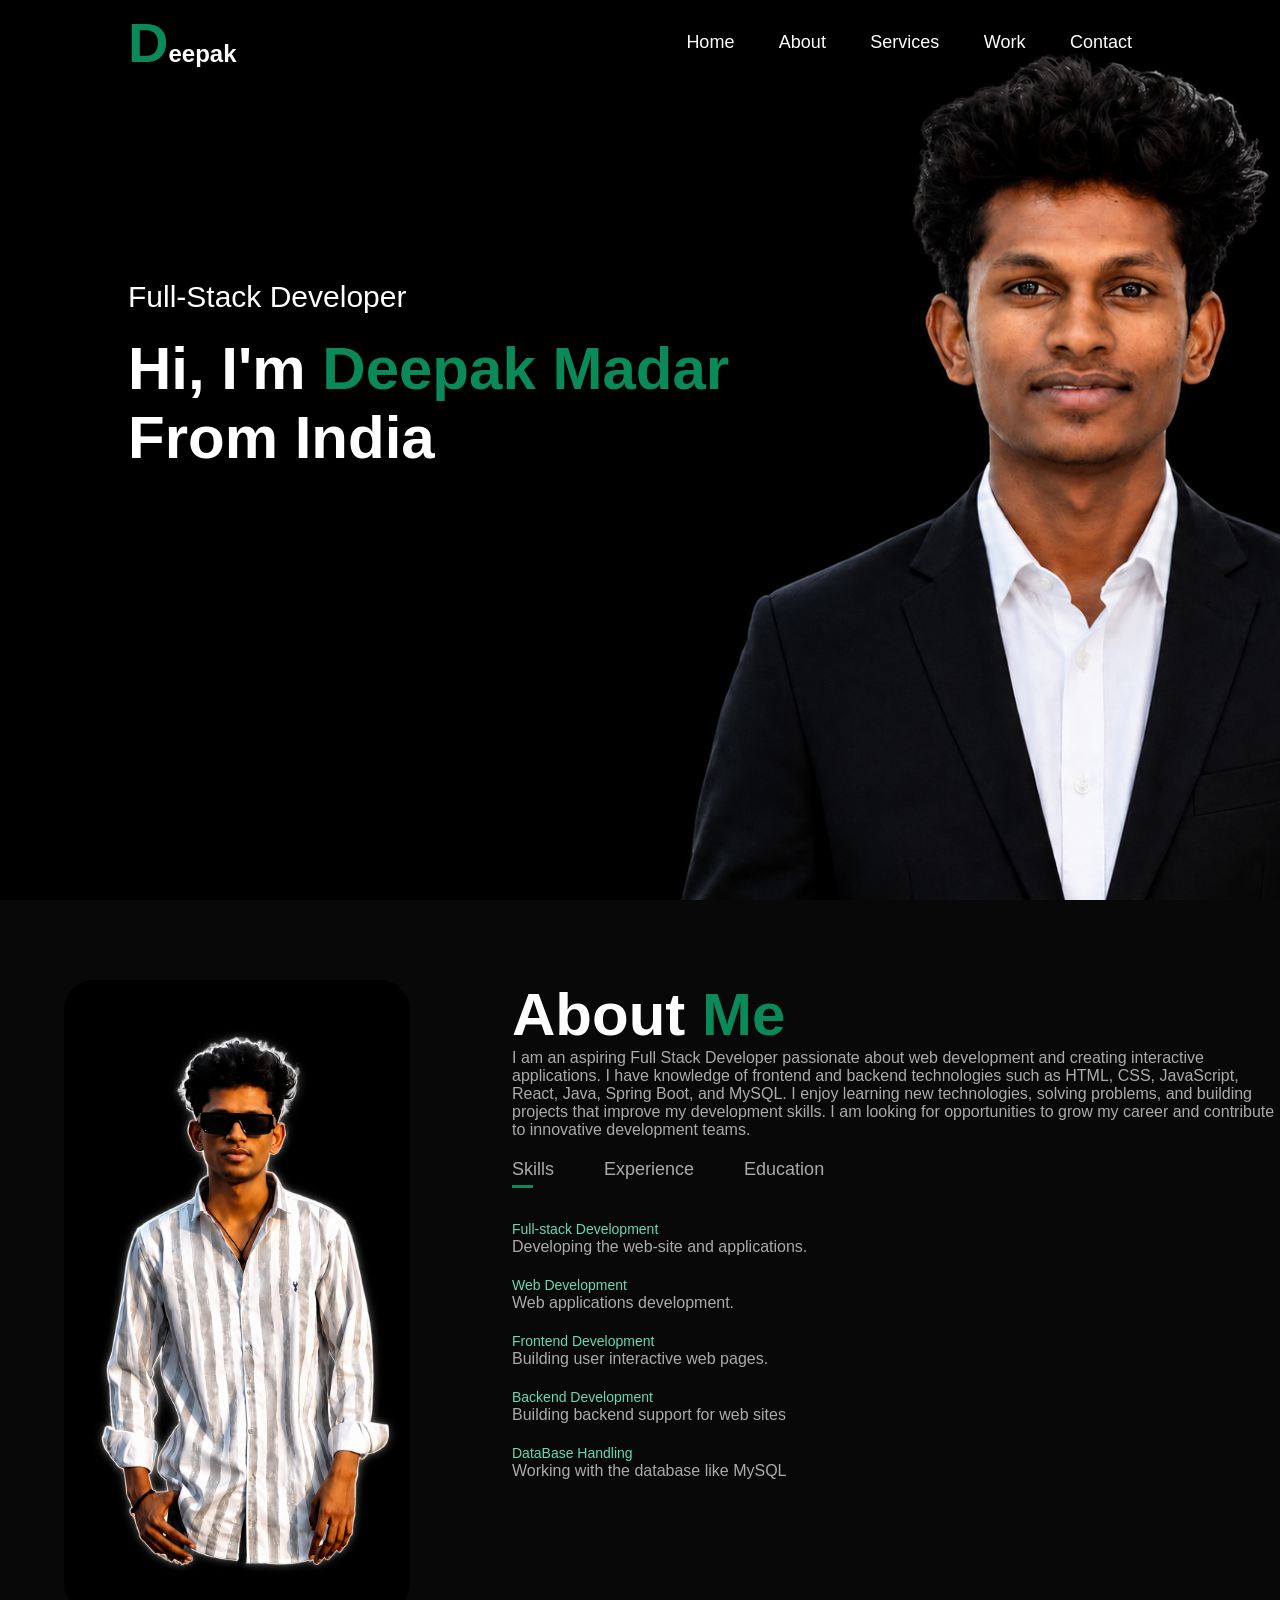
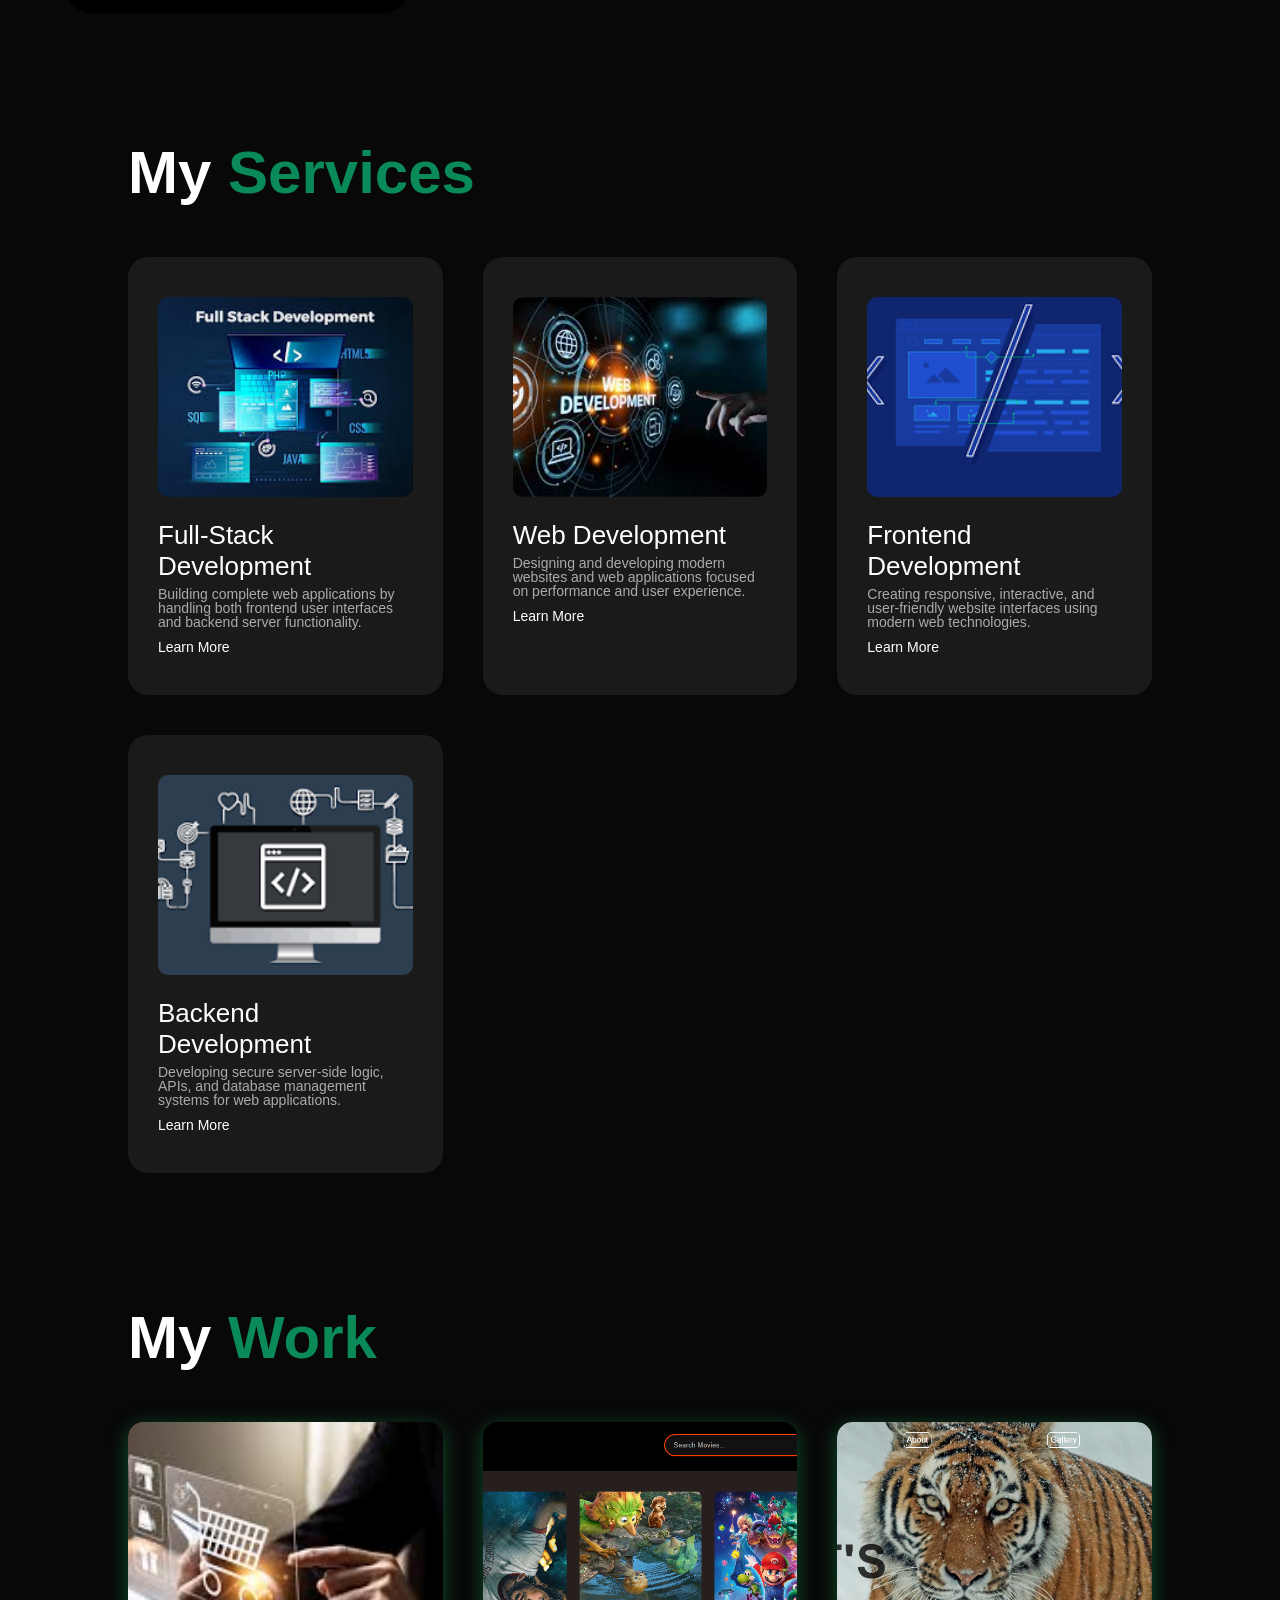
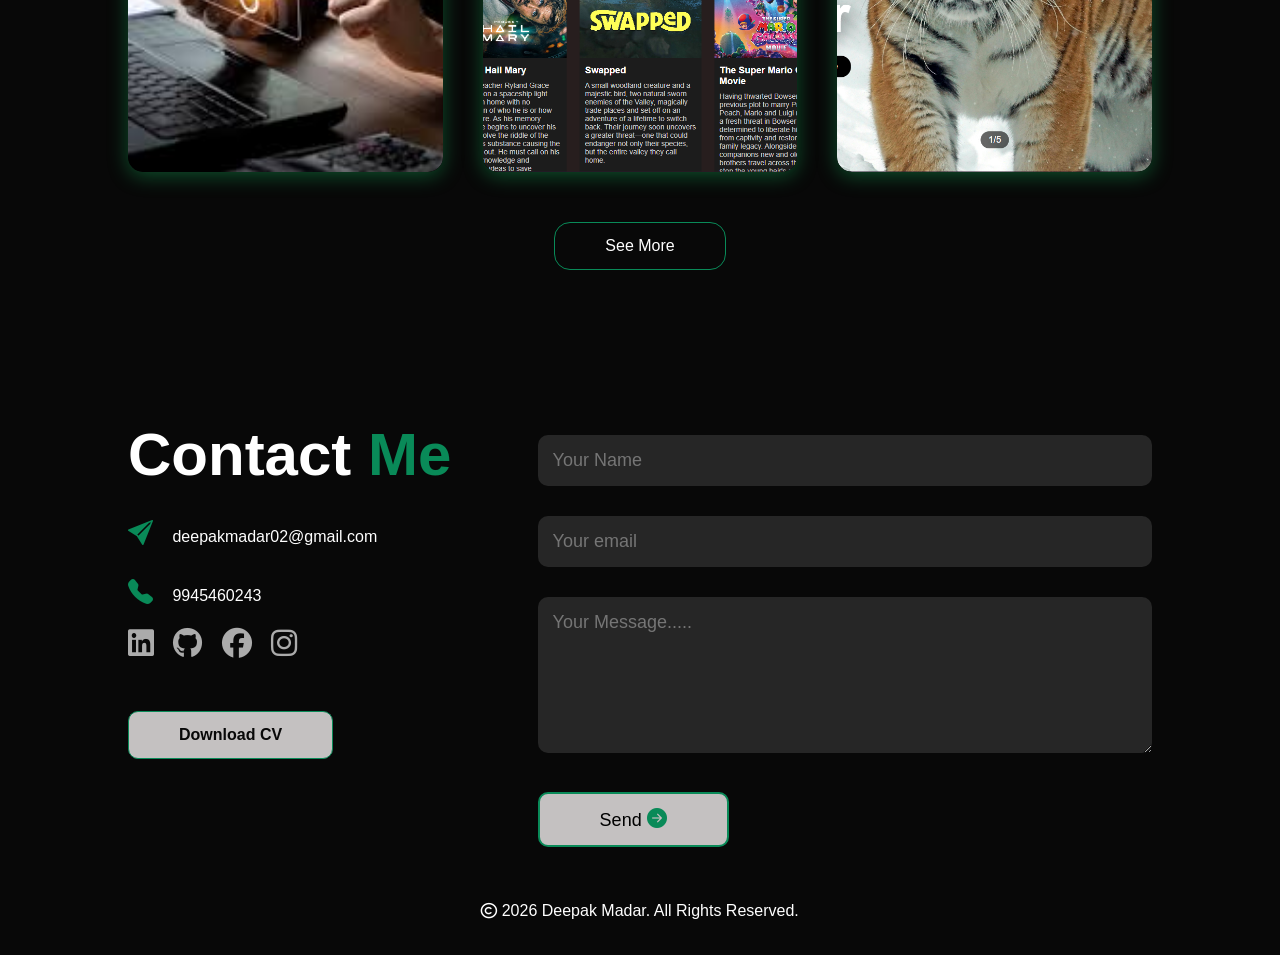
<file: index.html>
<!DOCTYPE html>
<html lang="en">
<head>
    <meta charset="UTF-8">
    <meta http-equiv="X-UA-Compatible" content="IE-edge">
    <meta name="viewport" content="width=device-width, initial-scale=1.0">
    <title>Portfolio</title>
    <link rel="stylesheet" href="style.css">
    <link rel="stylesheet" href="https://cdn.jsdelivr.net/npm/bootstrap-icons@1.11.3/font/bootstrap-icons.min.css">
    <link rel="stylesheet"
href="https://cdnjs.cloudflare.com/ajax/libs/font-awesome/6.5.1/css/all.min.css">
</head>
 
<body>
    <div id="header">
        <div class="container">
         <nav>
    <div class="logo">
        <h1 class="name"><span>D</span>eepak</h1>
    </div>

    <ul id="sidemenu">
        <li><a href="#header">Home</a></li>
        <li><a href="#about">About</a></li>
        <li><a href="#services">Services</a></li>
        <li><a href="#portfolio">Work</a></li>
        <li><a href="#contact">Contact</a></li>

        <i class="fa-solid fa-xmark menu-icon" onclick="closemenu()"></i>
    </ul>

    <i class="fa-solid fa-bars menu-icon" onclick="openmenu()"></i>
</nav>
            <div class="header-text">
                <p>Full-Stack Developer</p>
                <h1>Hi, I'm <span>Deepak Madar</span> <br>From India</h1>
            </div>
        </div>
    </div>
 <!-- -------About--------- -->
    <div id="about">
        <div class="container2">
            <div class="row">
                <div class="about-col-1">
                    <img src="images/user.png">
                </div>
                <div class="about-col-2">
                    <h1 class="sub-title">About <span>Me</span></h1>
                    <p>I am an aspiring Full Stack Developer passionate about web development and creating interactive applications. I have knowledge of frontend and backend technologies such as HTML, CSS, JavaScript, React, Java, Spring Boot, and MySQL. I enjoy learning new technologies, solving problems, and building projects that improve my development skills. I am looking for opportunities to grow my career and contribute to innovative development teams.</p>

                    <div class="tab-titles">
                        <p class="tab-links active-link" onclick="opentab('skills')">Skills</p>
                        <p class="tab-links" onclick="opentab('experience')">Experience</p>
                        <p class="tab-links" onclick="opentab('education')">Education</p>
                    </div>
                    <div class="tab-contents active-tab" id="skills">
                        <ul>
                            <li><span>Full-stack Development</span><br>Developing the web-site and applications.</li>
                            <li><span>Web Development</span><br>Web applications development.</li>
                            <li><span>Frontend Development</span><br>Building user interactive web pages.</li>
                            <li><span>Backend Development</span><br>Building backend support for web sites </li>
                            <li><span>DataBase Handling</span><br>Working with the database like MySQL</li>
                        </ul>
                    </div>
                    <div class="tab-contents" id="experience" >
                        <ul>
                            <li><span>Dec/2025-May/2026</span><br>Besant Technologies — Java Full Stack Developer Intern</li>
                             <li><span>2024-2025</span><br>TechnoFly - AI development Intern</li>
                        </ul>
                    </div>
                    <div class="tab-contents" id="education">
                        <ul>
                            <li><span>2022-2025</span><br>BCA form Rani Channamma University, Belgavi</li>
                            <li><span>2020-2022</span><br>SCP PU Science College, Mahalingpur </li>
                        </ul>
                    </div>
                </div>
            </div>
        </div>
    </div>
<!-- ----------Services----------- -->
<div id="services">
    <div class="container">
        <h1 class="sub-title">My <span>Services</span></h1>
        <div class="services-list">
            <div>
                <img src="images/full-stack1.png">
                <h2>Full-Stack Development</h2>
                <p>Building complete web applications by handling both frontend user interfaces and backend server functionality.</p>
                <a href="#">Learn More</a>
            </div>
            <div>
                <img src="images/web-dev.jpg">
                <h2>Web Development</h2>
                <p>Designing and developing modern websites and web applications focused on performance and user experience.</p>
                <a href="#">Learn More</a>
            </div>
            <div>
                <img src="images/frontend1.jpg" >
                <h2>Frontend Development</h2>
                <p>Creating responsive, interactive, and user-friendly website interfaces using modern web technologies.</p>
                <a href="#">Learn More</a>
            </div>
            <div>
                <img src="images/backend1.png">
                <h2>Backend Development</h2>
                <p>Developing secure server-side logic, APIs, and database management systems for web applications.</p>
                <a href="#">Learn More</a>
            </div>
        </div>
    </div>
</div>
<!----------------Portpolio-------------------------->
<div id="portfolio">
    <div class="container">
         <h1 class="sub-title">My <span>Work</span></h1>
         <div class="work-list">
            <div class="work">
                <img src="images/work1.jpg">
                <div class="layer">
                    <h3>E-Commerce Web Site</h3>
                    <p>Modern e-commerce website with secure login, cart management, responsive design, and smooth shopping experience.</p>
                    <a href="#"><i class="fa-solid fa-link"></i></a>
                </div>
            </div>
            <div class="work">
                <img src="images/work2.png">
                 <div class="layer">
                    <h3>Movie Site</h3>
                    <p>Movie website developed using the TMDb API to display trending movies, ratings, posters, and detailed movie information with a responsive and user-friendly interface.</p>
                    <a href="#"><i class="fa-solid fa-link"></i></a>
                </div>
            </div>
            <div class="work">
                <img src="images/work3.png">
                 <div class="layer">
                    <h3>Sliding Show </h3>
                    <p>Interactive Wild Beasts slideshow application built using React featuring smooth transitions, dynamic image rendering, and responsive design to showcase wildlife visuals in an engaging way.</p>
                    <a href="https://react-slide-show.netlify.app/"><i class="fa-solid fa-link"></i></a>
                </div>
            </div>
         </div>  
         <a href="#" class="btn">See More</a>   
    </div>
</div>
<!-- ------------------Contact----------------- -->
<div id="contact">
    <div class="container">
        <div class="row">
            <div class="contact-left">
                <h1 class="sub-title">Contact <span>Me</span></h1>
                <p><i class="bi bi-send-fill"></i> deepakmadar02@gmail.com</p>
                <p><i class="bi bi-telephone-fill"></i> 9945460243</p>
                <div class="social-icons">
                    <a href="https://www.linkedin.com/in/deepak-madar/"><i class="fa-brands fa-linkedin"></i> </a>
                    <a href="https://github.com/DeepakM-code"><i class="fa-brands fa-github"></i></a>
                    <a href="https://www.facebook.com/share/1DEeCjbfou/"><i class="fa-brands fa-facebook"></i></a>
                    <a href="https://www.instagram.com/ddevil7968?igsh=YXhwc2Q1eTB0amRl"><i class="fa-brands fa-instagram"></i></a>
                </div>
                <a href="images/My_CV.pdf" download class="btn btn2">Download CV</a>
            </div>
            <div class="contact-right">
                <form name="submit-to-google-sheet">
                    <input type="text" name="Name" placeholder="Your Name" required>
                    <input type="email" name="Email" placeholder="Your email">
                    <textarea name="Message" rows="6" placeholder="Your Message....."></textarea>
                    <button type="submit" class="btn2">Send <i class="bi bi-arrow-right-circle-fill"></i></button>
                </form>
                <span id="msg"></span>
            </div>
        </div>
        <div class="copyright">
            <p><i class="fa-regular fa-copyright"></i> 2026 Deepak Madar. All Rights Reserved.</p>
        </div>
    </div>
</div>

<script>
    var tablinks= document.getElementsByClassName("tab-links");
    var tabcontents= document.getElementsByClassName("tab-contents");
    function opentab(tabname){
        for(tablink of tablinks){
            tablink.classList.remove("active-link");
        }
         for(tabcontent of tabcontents){
            tabcontent.classList.remove("active-tab");
        }
        event.currentTarget.classList.add("active-link");
        document.getElementById(tabname).classList.add("active-tab");
    }
</script>
<script>
    var sidemenu= document.getElementById("sidemenu");
    function openmenu(){
        sidemenu.style.right="0";
    }
    function closemenu(){
        sidemenu.style.right="-200px";
    }
</script>
<script>

const scriptURL ='https://script.google.com/macros/s/AKfycbysFRUVi4x-5zwxI8hmUwajIwU5BXrwATgTAX_ClDI1W6xOGzgXeKV3Sl903YUKASKe/exec'
const form = document.forms['submit-to-google-sheet']

const msg = document.getElementById("msg")

form.addEventListener('submit', e => {

    e.preventDefault()

    fetch(scriptURL, {
        method: 'POST',
        body: new FormData(form)
    })

    .then(response => {

        msg.innerHTML = "Message sent successfully!"

        setTimeout(function(){
            msg.innerHTML = ""
        },2500)

        form.reset()
    })

    .catch(error => console.error('Error!', error.message))
})

</script>
</body>

</html>
</file>
<file: style.css>
*{
    margin: 0;
    padding: 0;
    font-family:'Poppins',sans-serif;
    box-sizing: border-box;
}
html{
    scroll-behavior: smooth;
}
body{
    background: #080808;
    color: #fff;
}
#header{
    width: 100%;
    height: 100vh;
    background-image: url(images/background.png);
    background-size: cover;
    background-position: center;
}
.container{
    padding: 10px 10%;
}
nav{
    display: flex;
    align-items: center;
    justify-content: space-between;
    flex-wrap: wrap;
}
.logo{
    display: flex;
    /* .name{
        padding-top: 20px;
    } */

}
.logo span{
    font-size:56px;
    color:#098a58 ;
}
nav ul li{
    display: inline-block;
    list-style: none;
    margin: 10px 20px;
}
nav ul li a{
    color: #fff;
    text-decoration: none;
    font-size: 18px;
    position: relative;
}
nav ul li a::after{
    content: '';
    width: 0;
    height: 3px;
    background:#098a58 ;
    position: absolute;
    left: 0;
    border-radius: 1px;
    bottom: -6px;
    transition: 0.5s;
}
nav ul li a:hover::after{
    width: 100%;
}
.header-text{
    margin-top: 20%;
    font-size: 30px;
}
.header-text h1{
    font-size: 60px;
    margin-top: 20px;
}
.header-text h1 span{
    color: #098a58;
}
/* --------------About--------------- */
#about{
    padding: 80px 0;
    color: #ababab;
}
.row{
    display: flex;
    justify-content: space-between;
    flex-wrap: wrap;

}
.about-col-1{
    flex-basis: 30%;
    margin-left: 5%;

}
.about-col-1 img{
    width: 90%;
    border-radius: 30px;
}
.about-col-2{
    flex-basis: 60%;

}
.about-col-2 span{
    color: #098a58;
}
.sub-title{
    font-size: 60px;
    font-weight: 600;
    color: #fff;
}
.tab-titles{
    display: flex;
    margin: 20px 0 40px;
}
.tab-links{
    margin-right: 50px;
    font-size: 18px;
    font-weight: 500;
    cursor: pointer;
    position: relative;
}
.tab-links::after{
    content: '';
    width: 0;
    height: 3px;
    background: #098a58;
    position: absolute;
    left: 0;
    bottom: -8px;
    transition: 0.5s;

}
.tab-links.active-link::after{
    width: 50%;
}
.tab-contents ul li{
    list-style: none;
    margin: 20px 0;

}
.tab-contents ul li span{
    color: #65dbae;
    font-size: 14px;
}
.tab-contents{
    display: none;
}
.tab-contents.active-tab{
    display: block;
}

/* ----------------Services---------------- */

#services{
    padding: 30px 0;
    color: #fff;
}
span{
    color: #098a58;
}

.services-list{
    display: grid;
    grid-template-columns: repeat(auto-fit, minmax(250px,1fr));
    grid-gap: 40px;
    margin-top: 50px;
}

.services-list div{
    background: #1a1a1a;
    padding: 40px 30px;
    font-size: 14px;
    font-weight: 300;
    border-radius: 20px;
    transition: background 0.5s, transform 0.5s;
}
.services-list div:hover{
    transform: scale(1.1);
    box-shadow: 0 4px 20px rgba(22, 185, 96, 0.4);
}

.services-list div img{
    width: 100%;
    height: 200px;
    margin-bottom: 20px;
    object-fit: cover;
    border-radius: 10px;
}

.services-list div h2{
    font-size: 26px;
    font-weight: 500;
    margin-bottom: 5px;
}
.services-list div h2:hover{
    color: #1a1a1a;
    font-weight: 600;
}

.services-list div p{
    color: #ababab;
    line-height: 1;
}

.services-list div a{
    text-decoration: none;
    color: #fff;
    font-size: 14px;
    margin-top: 10px;
    display: inline-block;
}

.services-list div:hover{
    background: #098a58;
    transform: translateY(-10px);
}
 /* ----------------Portfolio---------------- */

#portfolio{
    padding: 80px 0;
}

.work-list{
    display: grid;
    grid-template-columns: repeat(auto-fit, minmax(300px,1fr));
    grid-gap: 40px;
    margin-top: 50px;
}

.work{
    border-radius: 15px;
    position: relative;
    overflow: hidden;
    box-shadow: 0 4px 20px rgba(22, 185, 96, 0.4);
    transition: transform 0.5s, box-shadow 0.5s;
}

.work img{
    width: 100%;
    height: 350px;
    border-radius: 15px;
    display: block;
    object-fit: cover;
    transition: transform 0.5s;
}

.layer{
    width: 100%;
    height: 0;
    background: linear-gradient(rgba(0,0,0,0.6), #036640);
    border-radius: 15px;
    position: absolute;
    left: 0;
    bottom: 0;
    overflow: hidden;
    display: flex;
    align-items: center;
    justify-content: center;
    flex-direction: column;
    padding: 0 40px;
    text-align: center;
    font-size: 14px;
    transition: height 0.5s;
}

.layer h3{
    font-size: 24px;
    font-weight: 600;
    margin-bottom: 20px;
    color: #fff;
}

.layer p{
    color: #fff;
    font-size: 18px;

}

.layer a{
    margin-top: 20px;
    color: #098a58;
    text-decoration: none;
    font-size: 18px;
    line-height: 60px;
    background: #fff;
    width: 60px;
    height: 60px;
    border-radius: 50%;
    text-align: center;
}

.work:hover img{
    transform: scale(1.1);
}

.work:hover .layer{
    height: 100%;
}
.btn{
    display: block;
    margin: 50px auto;
    width: fit-content;
    text-align: center;
    border: 1px solid #098a58;
    padding: 14px 50px;
    border-radius: 16px;
    text-decoration:none ;
    color: #fff;
    font-weight: 500;
    transition:background 0.5s;
}
.btn:hover{
    background:#098a58 ;
    
}
/* -------------contact------------- */
.contact-left{
    flex-basis: 35%;

}
.contact-right{
    flex-basis: 60%;
    
}
.contact-left p{
    margin-top:30px;
    margin-bottom: 20px;
}
.contact-left p i{
    color:#098a58;
    margin-right: 15px;
    font-size: 25px;
}
.social-icons a{
    text-decoration: none;
    font-size: 30px;
    margin-right: 15px;
    color: #ababab;
    display: inline-block;
    transition: transform 0.5s;
}
.social-icons a:hover{
    color: #098a58;
    transform: translateY(-5px);
}
.btn.btn2{
    display: inline-block;
    background:  rgb(196, 193,193);
    border-radius: 10px;
    font-weight: 700;
    color: #080808;
    transition: background 0.5s;
}
.btn.btn2:hover{
    background: rgb(196, 193,) 193#098a58;
    transform: scale(1.05);
}
.contact-right form{
    width: 100%;

}
form input, form textarea{
    width: 100%;
    border: 0;
    outline: none;
    background: #262626;
    padding: 15px;
    margin: 15px 0;
    color: #fff;
    font-size:18px;
    border-radius: 10px;
}
form .btn2{
    padding:14px 60px;
    font-size: 18px;
    margin-top: 20px;
    cursor: pointer;
    background: rgb(196, 193, 193);
    border: 2px solid #098a58;
    border-radius: 10px;
    transition: transform 0.5s;
}
form .btn2:hover{
    background: #098a58;
    color: #080808;
    transform: scale(1.05);
}
form .btn2 i{
    color: #098a58;
    font-size: 20px;

}
form .btn2 i:hover{
    color: #080808;
}
.copyright{
    width: 100%;
    text-align: center;
    padding: 25px;
    font-weight: 300;
    margin-top: 20px;
}
#msg{
    color: #61b752;
    margin-top: 10px;
    display: block;
}

/* Hide icons on desktop */
/* Hide menu icons on desktop */
nav .fa-solid{
    display: none;
}

/* Mobile Screen */
@media only screen and (max-width:600px){

    #header{
        background-image: url(images/Phone-background.png);
    }

    .header-text{
        margin-top: 100%;
        font-size: 16px;
    }

    .header-text h1{
        font-size: 30px;
    }

    /* Show menu icons only on mobile */
    nav .fa-bars,
    nav .fa-xmark{
        display: block;
        font-size: 25px;
        color: white;
        cursor: pointer;
    }

    nav ul{
        background: #098a58;
        position: fixed;
        top: 0;
        right: -200px;
        width: 150px;
        height: 300px;
        padding-top: 50px;
        z-index: 2;
        border-radius: 6px;
        transition: 0.5s;
    }

    nav ul li{
        display: block;
        margin: 25px;
        font-weight: 500;
    }

    nav ul .fa-solid{
        position: absolute;
        top: 25px;
        left: 25px;
        cursor: pointer;
        font-weight: 600;
    }

    .sub-title{
        font-size: 40px;
    }

    .about-col-1,
    .about-col-2{
        flex-basis: 100%;
    }

    .about-col-1{
        margin-bottom: 30px;
    }

    .about-col-2{
        font-size: 14px;
        margin: 30px 30px;
    }

    .tab-links{
        font-size: 16px;
        margin-right: 20px;
    }
        #portfolio{
        padding: 50px 0;
    }

    .work-list{
        grid-template-columns: 1fr;
        grid-gap: 25px;
        margin-top: 30px;
    }

    .work{
        border-radius: 12px;
    }

    .work img{
        height: 250px;
        border-radius: 12px;
    }

    .layer{
        padding: 0 20px;
        border-radius: 12px;
    }

    .layer h3{
        font-size: 20px;
        margin-bottom: 12px;
    }

    .layer p{
        font-size: 14px;
        line-height: 1.5;
    }

    .layer a{
        margin-top: 15px;
        width: 50px;
        height: 50px;
        line-height: 50px;
        font-size: 16px;
    }

    .btn{
        padding: 12px 35px;
        font-size: 14px;
        margin-top: 35px;
    }

    .contact-left,
    .contact-right{
        flex-basis: 100%;
    }
     /* Fix Contact Buttons */
    .btn.btn2{
        padding: 10px 22px;
        font-size: 14px;
        border-radius: 8px;
    }

    form .btn2{
        padding: 10px 22px;
        font-size: 14px;
        margin-top: 15px;
        border-radius: 8px;
        width: fit-content; /* prevents full-width feel */
    }

    form .btn2 i{
        font-size: 16px;
    }

    .copyright{
        font-size: 14px;
    }
}

/* -------------------- Extra Small Devices -------------------- */

@media only screen and (max-width: 480px){

    .work img{
        height: 220px;
    }

    .layer h3{
        font-size: 18px;
    }

    .layer p{
        font-size: 13px;
    }

    .btn{
        width: 80%;
        padding: 12px 20px;
    }
     .btn.btn2,
    form .btn2{
        width: 100%;
        text-align: center;
        padding: 12px;
    }
}
</file>
